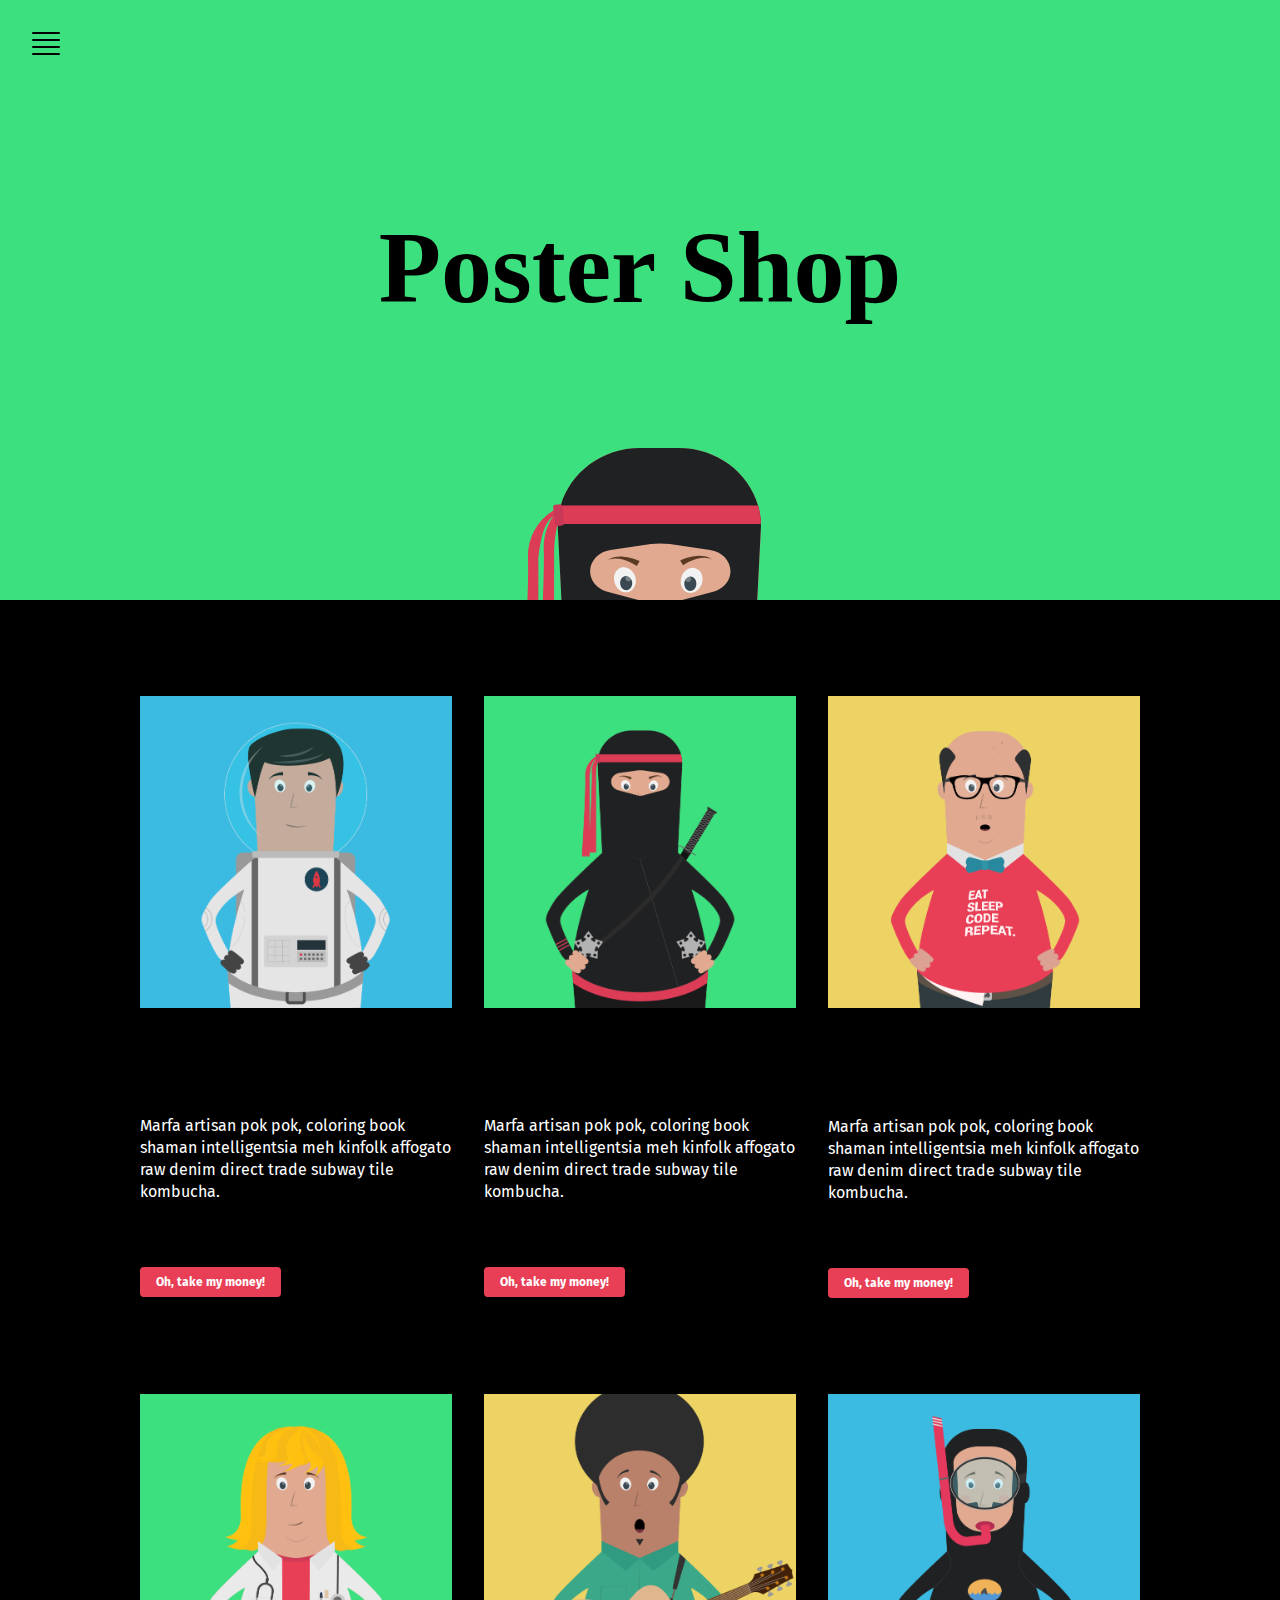
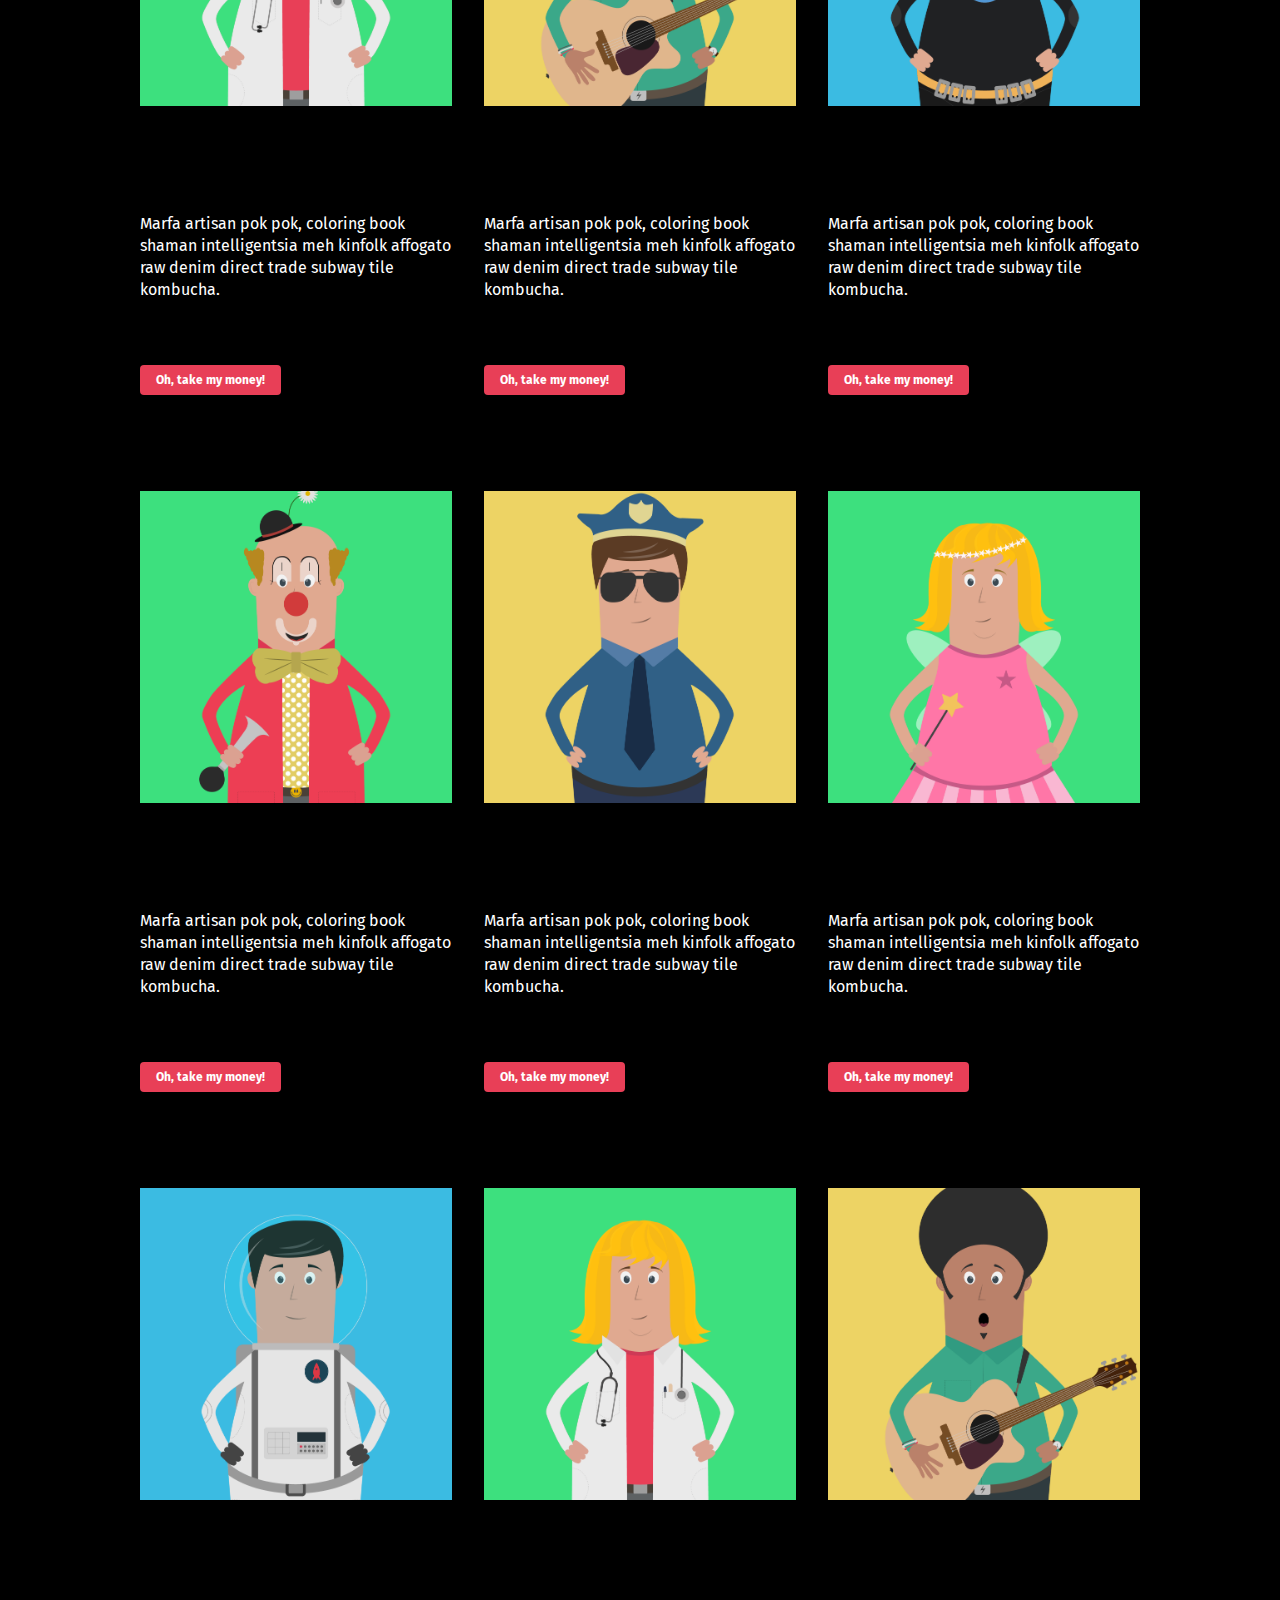
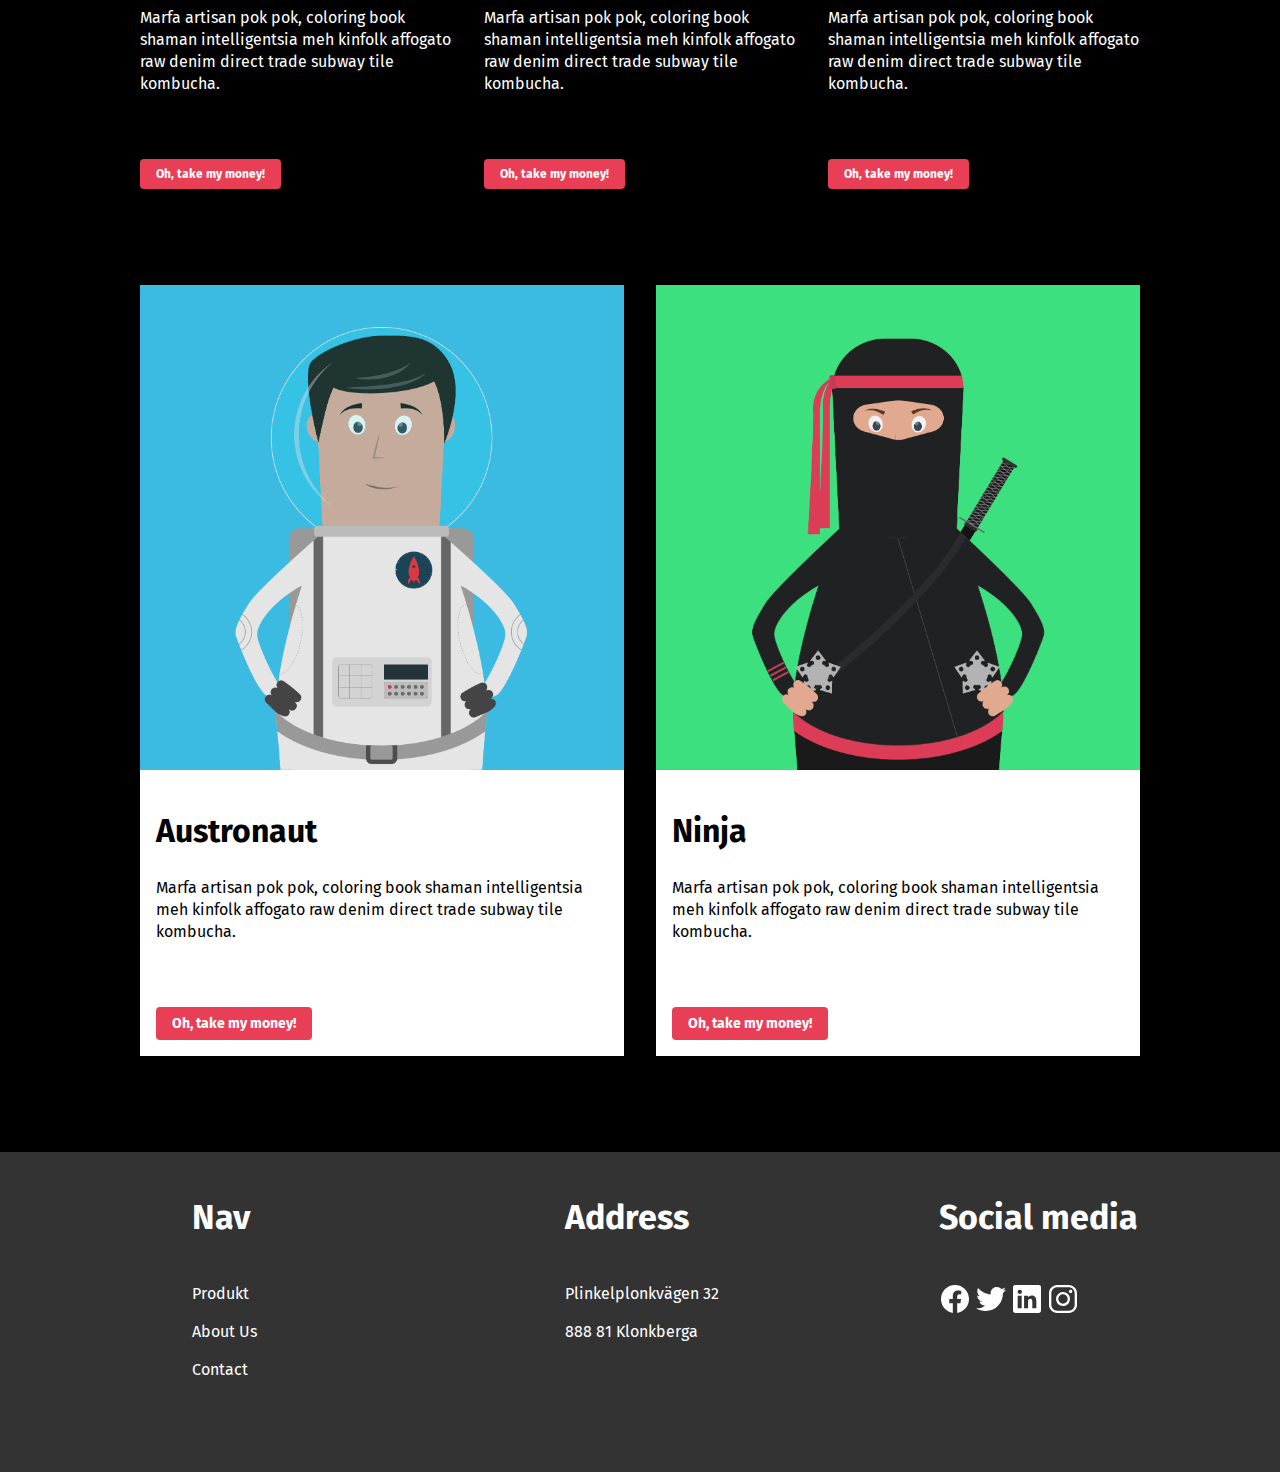
<file: index.html>
<!DOCTYPE html>
<html lang="en">
  <head>
    <meta charset="UTF-8" />
    <meta http-equiv="X-UA-Compatible" content="IE=edge" />
    <meta name="viewport" content="width=device-width, initial-scale=1.0" />
    <link rel="stylesheet" href="postershop.css" />
    <link
      href=" http://fonts.googleapis.com/css?family=Fira+Sans"
      rel="stylesheet"
      type="text/css"
    />
    <title>Postershop</title>
  </head>
  <body>
    <header>
        <img class="menu" src="assets/navicon.svg" alt="menu" />
        <h1>Poster Shop</h1>
        <img class="page-head" src="assets/ninjahead.svg" alt="side-head" />
      </header>
    <main>
      <div class="small-cards-container">
        <div class="poster-card">
          <img class="poster-img" src="assets/char-1.png" />
          <h2>Austronaut</h2>
          <p>
            Marfa artisan pok pok, coloring book shaman intelligentsia meh
            kinfolk affogato raw denim direct trade subway tile kombucha.
          </p>
          <button class="take-my-money-btn"><h3>Oh, take my money!</h3></button>
        </div>
        <div class="poster-card">
          <img class="poster-img" src="assets/char-2.png" />
          <h2>Ninja</h2>
          <p>
            Marfa artisan pok pok, coloring book shaman intelligentsia meh
            kinfolk affogato raw denim direct trade subway tile kombucha.
          </p>
          <button class="take-my-money-btn"><h3>Oh, take my money!</h3></button>
        </div>
        <div class="poster-card">
          <img class="poster-img" src="assets/char-3.png" />
          <h2>Nerd</h2>
          <p>
            Marfa artisan pok pok, coloring book shaman intelligentsia meh
            kinfolk affogato raw denim direct trade subway tile kombucha.
          </p>
          <button class="take-my-money-btn"><h3>Oh, take my money!</h3></button>
        </div>
        <div class="poster-card">
          <img class="poster-img" src="assets/char-11.png" />
          <h2>Läkare</h2>
          <p>
            Marfa artisan pok pok, coloring book shaman intelligentsia meh
            kinfolk affogato raw denim direct trade subway tile kombucha.
          </p>
          <button class="take-my-money-btn"><h3>Oh, take my money!</h3></button>
        </div>
        <div class="poster-card">
          <img class="poster-img" src="assets/char-12.png" />
          <h2>Gitarrknäppare</h2>
          <p>
            Marfa artisan pok pok, coloring book shaman intelligentsia meh
            kinfolk affogato raw denim direct trade subway tile kombucha.
          </p>
          <button class="take-my-money-btn"><h3>Oh, take my money!</h3></button>
        </div>
        <div class="poster-card">
          <img class="poster-img" src="assets/char-4.png" />
          <h2>Snorklare</h2>
          <p>
            Marfa artisan pok pok, coloring book shaman intelligentsia meh
            kinfolk affogato raw denim direct trade subway tile kombucha.
          </p>
          <button class="take-my-money-btn"><h3>Oh, take my money!</h3></button>
        </div>
        <div class="poster-card">
          <img class="poster-img" src="assets/char-5.png" />
          <h2>Clown</h2>
          <p>
            Marfa artisan pok pok, coloring book shaman intelligentsia meh
            kinfolk affogato raw denim direct trade subway tile kombucha.
          </p>
          <button class="take-my-money-btn"><h3>Oh, take my money!</h3></button>
        </div>
        <div class="poster-card">
          <img class="poster-img" src="assets/char-6.png" />
          <h2>Polis</h2>
          <p>
            Marfa artisan pok pok, coloring book shaman intelligentsia meh
            kinfolk affogato raw denim direct trade subway tile kombucha.
          </p>
          <button class="take-my-money-btn"><h3>Oh, take my money!</h3></button>
        </div>
        <div class="poster-card">
          <img class="poster-img" src="assets/char-8.png" />
          <h2>Fe</h2>
          <p>
            Marfa artisan pok pok, coloring book shaman intelligentsia meh
            kinfolk affogato raw denim direct trade subway tile kombucha.
          </p>
          <button class="take-my-money-btn"><h3>Oh, take my money!</h3></button>
        </div>
        <div class="poster-card">
          <img class="poster-img" src="assets/char-1.png" />
          <h2>Austronaut</h2>
          <p>
            Marfa artisan pok pok, coloring book shaman intelligentsia meh
            kinfolk affogato raw denim direct trade subway tile kombucha.
          </p>
          <button class="take-my-money-btn"><h3>Oh, take my money!</h3></button>
        </div>
        <div class="poster-card">
          <img class="poster-img" src="assets/char-11.png" />
          <h2>Austronaut</h2>
          <p>
            Marfa artisan pok pok, coloring book shaman intelligentsia meh
            kinfolk affogato raw denim direct trade subway tile kombucha.
          </p>
          <button class="take-my-money-btn"><h3>Oh, take my money!</h3></button>
        </div>
        <div class="poster-card">
          <img class="poster-img" src="assets/char-12.png" />
          <h2>Austronaut</h2>
          <p>
            Marfa artisan pok pok, coloring book shaman intelligentsia meh
            kinfolk affogato raw denim direct trade subway tile kombucha.
          </p>
          <button class="take-my-money-btn"><h3>Oh, take my money!</h3></button>
        </div>
      </div>
      <div class="big-cards-container">
        <div class="big-poster-card">
          <img class="poster-img" src="assets/char-1.png" />
          <div class="big-poster-card-text">
            <h2>Austronaut</h2>
            <p>
              Marfa artisan pok pok, coloring book shaman intelligentsia meh
              kinfolk affogato raw denim direct trade subway tile kombucha.
            </p>
            <button class="take-my-money-btn-large">
              <h3>Oh, take my money!</h3>
            </button>
          </div>
        </div>
        <div class="big-poster-card">
          <img class="poster-img" src="assets/char-2.png" />
          <div class="big-poster-card-text">
            <h2>Ninja</h2>
            <p>
              Marfa artisan pok pok, coloring book shaman intelligentsia meh
              kinfolk affogato raw denim direct trade subway tile kombucha.
            </p>
            <button class="take-my-money-btn-large">
              <h3>Oh, take my money!</h3>
            </button>
          </div>
        </div>
      </div>
    </main>
    <footer>
      <div>
        <h4>Nav</h4>
        <p>Produkt</p>
        <p>About Us</p>
        <p>Contact</p>
      </div>
      <div>
        <h4>Address</h4>
        <p>Plinkelplonkvägen 32</p>
        <p>888 81 Klonkberga</p>
      </div>
      <div>
        <h4>Social media</h4>
        <img src="assets/logo-facebook.svg"/>
        <img src="assets/logo-twitter.svg"/>
        <img src="assets/logo-linkedin.svg"/>
        <img src="assets/logo-instagram.svg"/>
      </div>
    </footer>
  </body>
</html>
</file>
<file: postershop.css>
body {
    margin: 0;
    padding: 0;
    background-color: black;
    display: grid;
    grid-template-columns: 1fr;
}

h1 {
    font-size: 6.375rem;
    text-align: center;
}

h2 {
    font-family: "Fira Sans";
    font-size: 2rem;
    color: white;
}

h3 {
    font-family: "Fira Sans";
    margin: 0;
    font-size: 12px;
    color: white;
}

h4{
    font-family: "Fira Sans";
    font-size: 34px;
}

p {
    font-family: "Fira Sans";
    line-height: 1.375rem;
    color: white;
}

header {
    display: grid;
    align-content: space-between;
    background-color: rgba(61, 224, 126, 1);
    height: 600px;
}

.menu {
    margin: 2rem;
}

.page-head {
    justify-self: center;
}

main {
  display: grid;
  justify-items: center;
}

.small-cards-container {
  display: grid;
  grid-template-columns: repeat(3, 1fr);
  column-gap: 2rem;
  row-gap: 6rem;
  margin-top: 6rem;
  width: 1000px;
  height: fit-content;
}

.big-cards-container {
    display: grid;
    grid-template-columns: repeat(2, 1fr);
    column-gap: 2rem;
    row-gap: 6rem;
    margin-top: 6rem;
    margin-bottom: 6rem;
    width: 1000px;
    height: fit-content;
  }

  .big-poster-card {
    display: grid;
    grid-area: auto;
    background-color: white;
}

.big-poster-card-text {
    padding: 16px;
}

.big-poster-card p, h2 {
    color: black;
}

.big-poster-card h3 {
    font-size: 0.875rem;
}

.poster-card {
    display: grid;
    grid-area: auto;
}

.poster-img {
  width: 100%;
}

.take-my-money-btn {
    margin: 3rem 0 0 0;
    padding: 0.5rem 1rem 0.5rem 1rem;
    border-radius: 0.25rem;
    border: none;
    background-color: rgba(232, 63, 87, 1);
    width: fit-content;
    height: fit-content;
}

.take-my-money-btn-large {
    margin: 3rem 0 0 0;
    padding: 0.5rem 1rem 0.5rem 1rem;
    border-radius: 0.25rem;
    border: none;
    background-color: rgba(232, 63, 87, 1);
    width: fit-content;
    height: fit-content;
}

footer {
    height: 320px;
    display: grid;
    grid-gap: 5px;
    grid-template-columns: repeat(3, 1fr);
    column-gap: 2rem;
    color: white;
    background-color: #FFFFFF33;
    padding-left: 15%;
}


footer > p{
    font-size: 14px;
}
</file>
